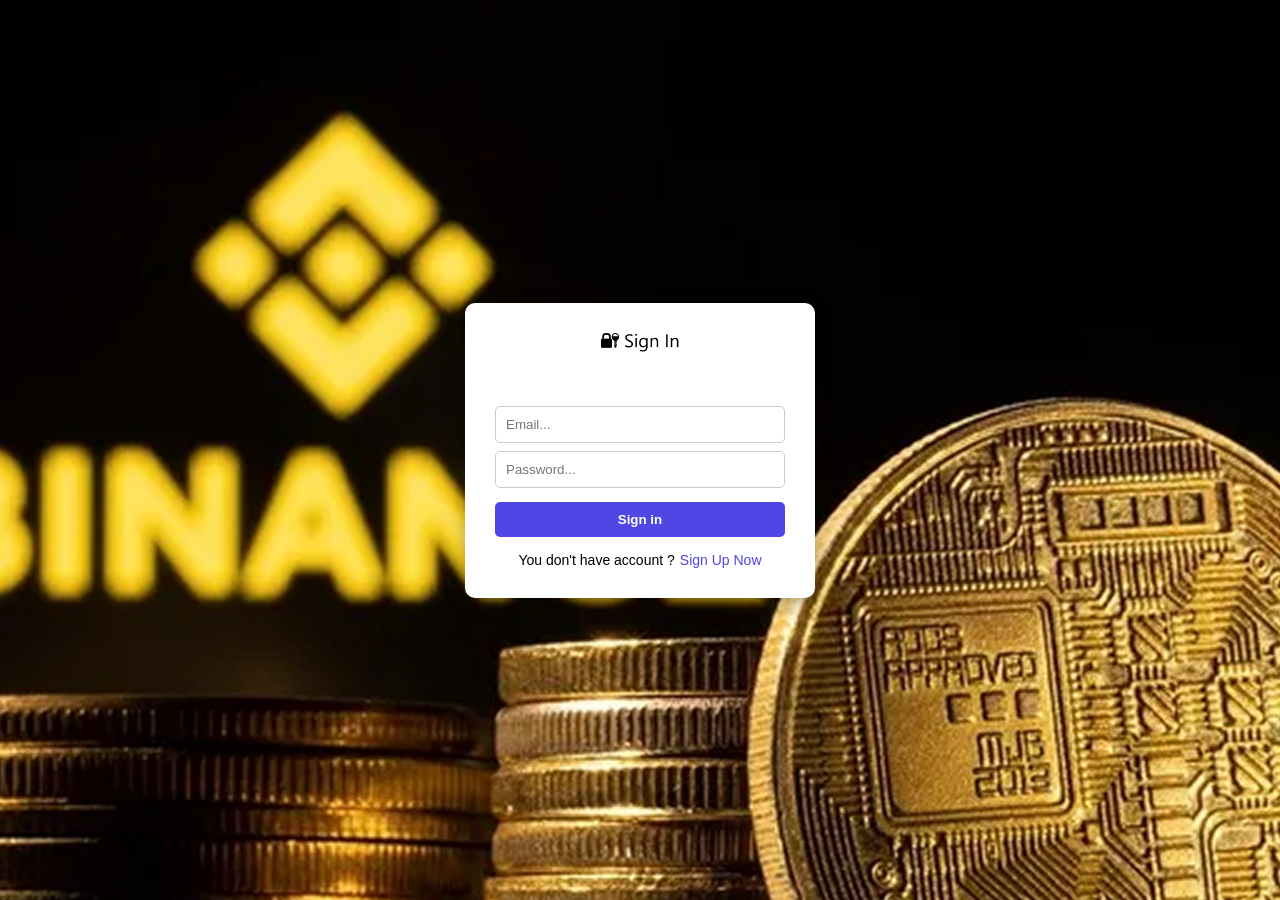
<file: project-NguyenQuyDung/index.html>
<!doctype html>
<html lang="en">
  <head>
    <meta charset="UTF-8" />
    <meta name="viewport" content="width=device-width, initial-scale=1.0" />
    <title>Hệ thống quẩn lý tài chính cá nhân - Đăng nhập</title>
    <link rel="stylesheet" href="./STRUCTURE_FINANCE/css/index.css" />
  </head>
  <body>
    <div class="signInPage">
      <h1>
        <img
          src="./STRUCTURE_FINANCE/assets/icons/Heading 2 → 🔐 Đăng nhập.png"
        />
      </h1>
      <p id="successMessage" class="success-message"></p>

      <input type="email" id="emailLogin" placeholder="Email..." />
      <p id="errorEmail" class="error-msg">Please enter your email ...</p>

      <input type="password" id="passwordLogin" placeholder="Password..." />
      <p id="errorPassword" class="error-msg">Please enter your password ...</p>

      <button type="button" id="loginBtn">Sign in</button>
      <p>
        You don't have account ?<a
          href="./STRUCTURE_FINANCE/pages/register.html"
          >Sign Up Now</a
        >
      </p>
    </div>
    <script src="./STRUCTURE_FINANCE/js/index.js"></script>
  </body>
</html>
</file>
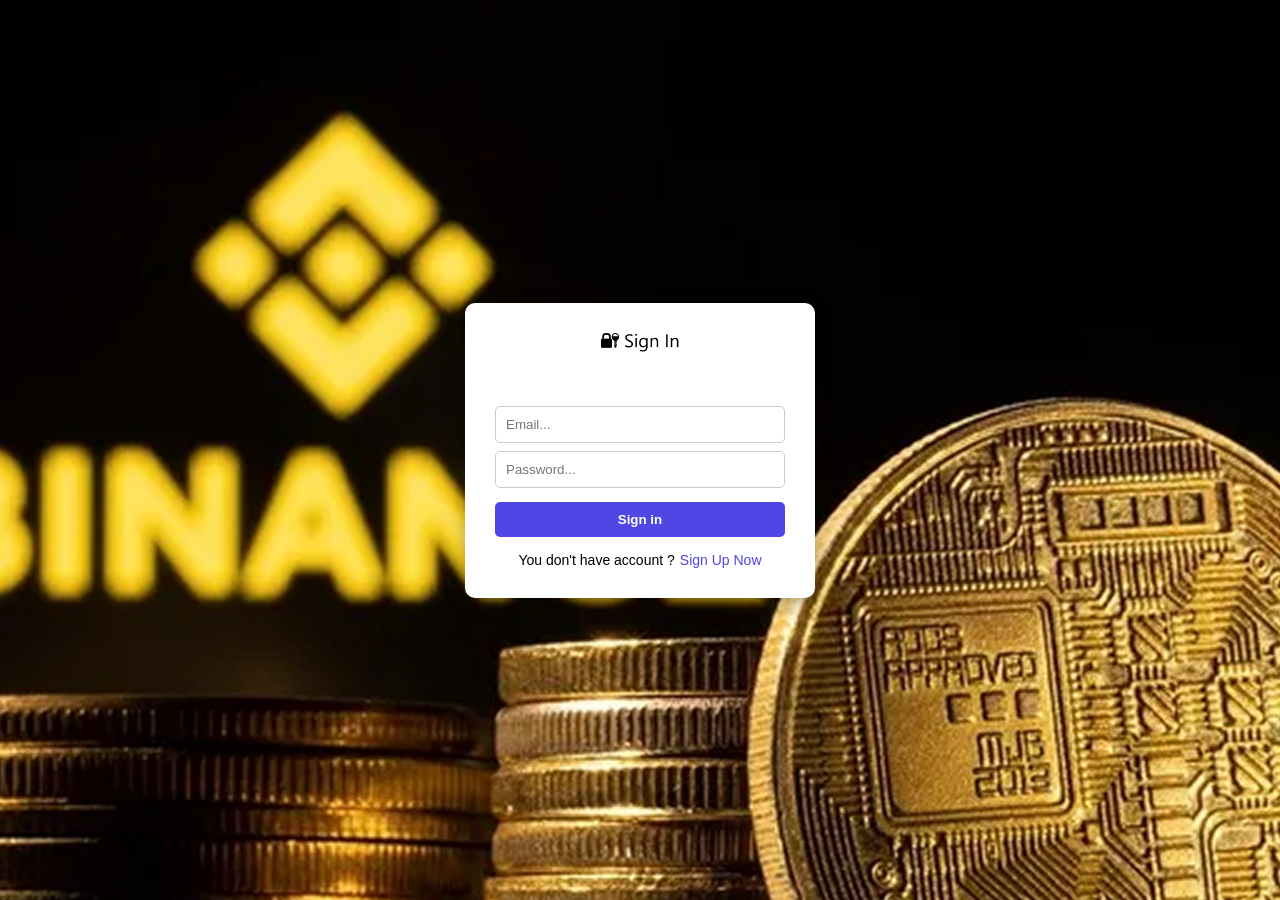
<file: project-NguyenQuyDung/STRUCTURE_FINANCE/pages/history.html>
<!doctype html>
<html lang="en">
  <head>
    <meta charset="UTF-8" />
    <meta name="viewport" content="width=device-width, initial-scale=1.0" />
    <script>
      if (localStorage.getItem("isLoggedIn") !== "true") {
        window.location.href = "./login.html";
      }
    </script>
    <title>Tài chính cá nhân K25_Rikkei</title>
    <link rel="stylesheet" href="../css/history.css" />
    <link rel="preconnect" href="https://fonts.googleapis.com" />
    <link rel="preconnect" href="https://fonts.gstatic.com" crossorigin />
    <link
      href="https://fonts.googleapis.com/css2?family=Roboto:ital,wght@0,100..900;1,100..900&display=swap"
      rel="stylesheet"
    />
  </head>
  <body>
    <div class="header">
      <p>📒 Tài Chính Cá Nhân K25_Rikkei</p>
      <div class="header-right">
        <div class="account-dropdown" id="accountDropdown">
          <p class="account-btn">
            Tài khoản
            <img
              id="accountToggle"
              src="../assets/images/Vector (1).png"
              alt="arrow"
            />
          </p>
          <div id="logoutMenu" class="logout-menu hidden">
            <div class="user-info-box">
              <div class="avatar-circle">
                <img
                  src="../assets/images/user-default.png"
                  alt=""
                  id="userAvatar"
                />
              </div>
              <div class="user-details">
                <strong id="userNameDisplay">Chưa cập nhật</strong>
                <span id="userEmailDisplay">email@example.com</span>
              </div>
            </div>

            <hr class="menu-divider" />

            <button id="logoutBtn" class="logout-item logout-btn">
              Logout
            </button>
          </div>
        </div>
      </div>
    </div>

    <div class="layout-container">
      <div class="menu-container">
        <button
          class="menu-btn outline"
          onclick="window.location.href = 'home.html'"
        >
          <img src="../assets/images/Vector (7).png" alt="" />
          <span class="text">Information</span>
        </button>

        <button
          class="menu-btn outline"
          onclick="window.location.href = 'category.html'"
        >
          <img src="../assets/images/Vector (5).png" alt="" />
          <span class="text">Category</span>
        </button>

        <button
          class="menu-btn solid"
          onclick="window.location.href = 'history_new.html'"
        >
          <img src="../assets/images/Vector (12).png" alt="" />
          <span class="text">History</span>
        </button>
      </div>

      <div class="section">
        <div class="section1">
          <h2>🎯 Kiểm soát chi tiêu thông minh</h2>
          <p>Theo dõi ngân sách và thu chi hằng tháng dễ dàng</p>
        </div>

        <h1>📊 Quản Lý Tài Chính Cá Nhân</h1>

        <div class="section2">
          <p>Số tiền còn lại</p>
          <p id="money">0 VND</p>
        </div>

        <div class="section3">
          <p>📅 Chọn tháng: <input type="month" id="monthPicker" /></p>
        </div>

        <div class="section4">
          <div class="section4-title">
            <span>💼</span>
            <p>Thêm giao dịch</p>
          </div>
          <div class="section4-form">
            <input type="text" id="amountInput" placeholder="Số tiền" />

            <select id="categorySelect">
              <option value="">Danh mục chi tiêu</option>
            </select>

            <input type="text" id="noteInput" placeholder="Ghi chú" />

            <button id="addTransactionBtn">Thêm</button>
          </div>
        </div>

        <div class="section4">
          <div class="section4-title">
            <span>🧾</span>
            <p>Lịch sử giao dịch (theo tháng)</p>
          </div>
          <div class="history-header">
            <div class="history-actions">
              <select class="small-select" id="sortSelect">
                <option value="none">Sắp xếp theo giá</option>
                <option value="desc">Giảm dần</option>
                <option value="asc">Tăng dần</option>
              </select>
              <div class="search-box">
                <input
                  id="searchInput"
                  type="text"
                  placeholder="Tìm nội dung"
                />
                <button class="btn-search" id="searchBtn">🔍</button>
              </div>
            </div>
          </div>
          <table class="history-table">
            <thead>
              <tr>
                <th class="text-center">STT</th>
                <th>Category</th>
                <th>Budget</th>
                <th>Note</th>
                <th class="text-center">Actions</th>
              </tr>
            </thead>
            <tbody id="historyTableBody"></tbody>
          </table>
          <div class="pagination" id="pagination"></div>
        </div>
        <div class="section4">
          <div class="section4-title">
            <span>📈</span>
            <p>Thống kê chi tiêu theo tháng</p>
          </div>
          <div class="history-header">
            <div class="history-actions">
              <select class="small-select" id="monthStatusFilter">
                <option value="all">Tất cả trạng thái</option>
                <option value="achieved">Đạt</option>
                <option value="notAchieved">Không đạt</option>
              </select>
            </div>
          </div>
          <table class="stats-table">
            <thead>
              <tr>
                <th>Tháng</th>
                <th>Ngân sách</th>
                <th>Chi tiêu</th>
                <th class="text-center">Trạng thái</th>
              </tr>
            </thead>
            <tbody id="statsTableBody"></tbody>
          </table>
        </div>
      </div>
    </div>

    <div id="toast" class="toast hidden"></div>
    <script src="../js/history.js"></script>

    <div id="logoutConfirmModal" class="modal">
      <div class="modal-content logout-modal-size">
        <div class="modal-header">
          <h3 style="font-size: 20px; color: #1a202c">Xác nhận</h3>
        </div>
        <div class="modal-body" style="padding: 10px 0">
          <p style="color: #718096; font-size: 15px">
            Bạn có chắc chắn muốn đăng xuất khỏi hệ thống không?
          </p>
        </div>
        <hr class="modal-divider" />
        <div class="modal-footer">
          <button type="button" class="btn-cancel" id="closeLogoutModal">
            Hủy
          </button>
          <button type="button" class="btn-delete-red" id="confirmLogoutBtn">
            Đăng xuất
          </button>
        </div>
      </div>
    </div>
  </body>
</html>
</file>
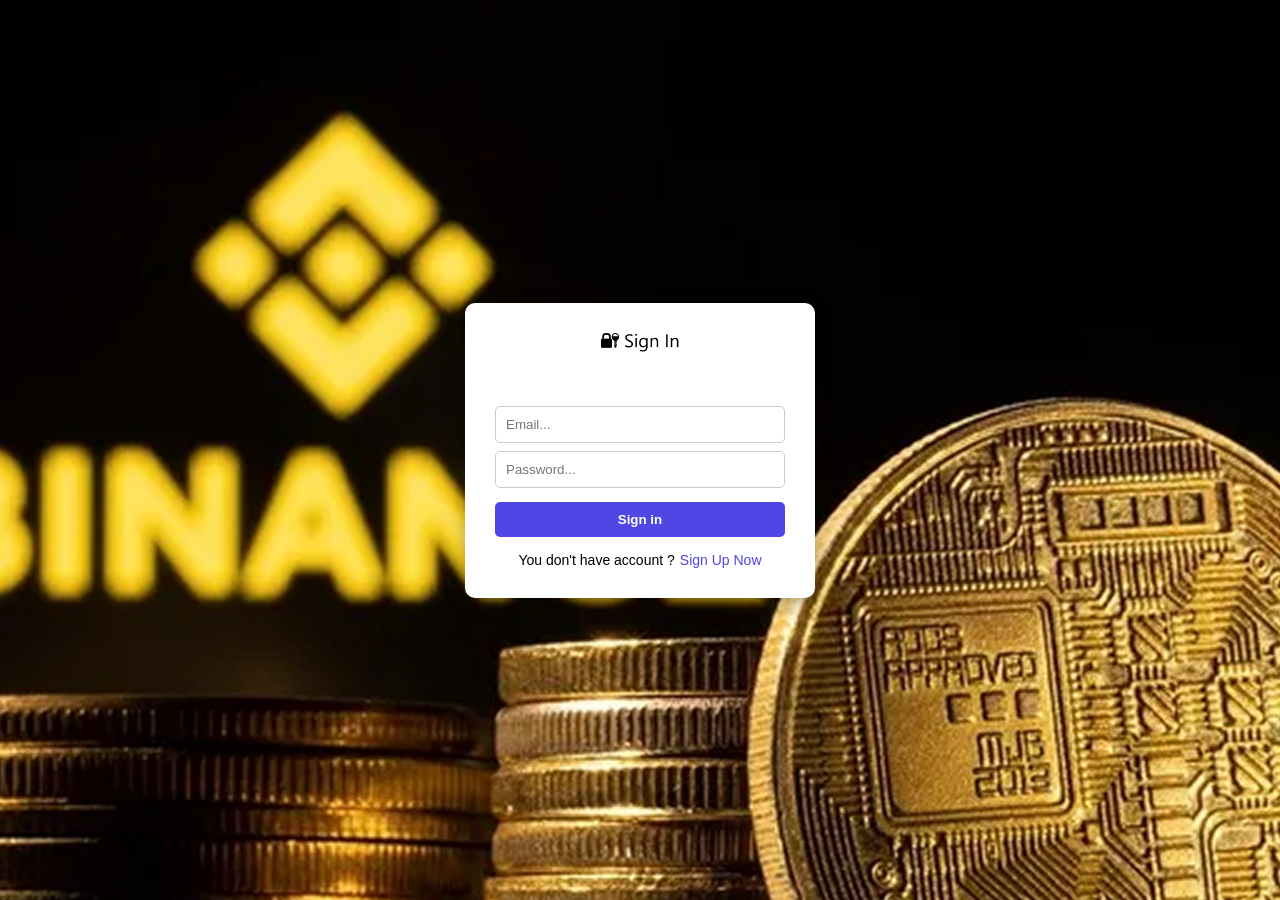
<file: project-NguyenQuyDung/STRUCTURE_FINANCE/pages/login.html>
<!doctype html>
<html lang="en">
  <head>
    <meta charset="UTF-8" />
    <meta name="viewport" content="width=device-width, initial-scale=1.0" />
    <title>Hệ thống quản lý tài chính cá nhân - Đăng nhập</title>
    <link rel="stylesheet" href="../css/login.css" />
  </head>
  <body>
    <form class="signInPage" id="loginForm">
      <h1><img src="../assets/icons/Heading 2 → 🔐 Đăng nhập.png" alt="" /></h1>
      <p id="successMessage" class="success-message"></p>

      <input type="email" id="emailLogin" placeholder="Email..." />
      <p id="errorEmail" class="error-msg">Please enter your email ...</p>

      <input type="password" id="passwordLogin" placeholder="Password..." />
      <p id="errorPassword" class="error-msg">Please enter your password ...</p>

      <button type="submit" id="loginBtn">Sign in</button>
      <p>You don't have account ?<a href="./register.html">Sign Up Now</a></p>
    </form>
    <script src="../js/login.js"></script>
  </body>
</html>
</file>
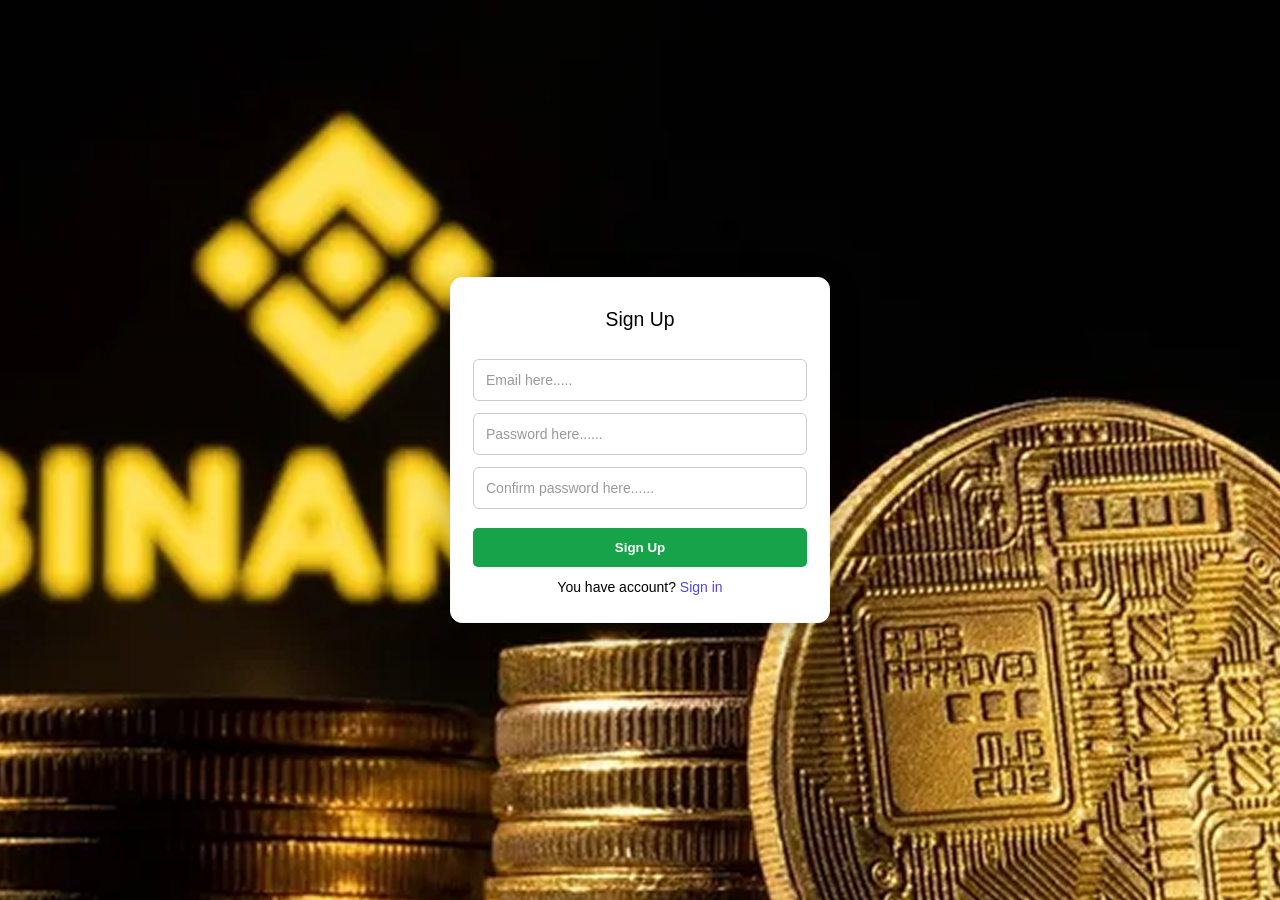
<file: project-NguyenQuyDung/STRUCTURE_FINANCE/pages/register.html>
<!doctype html>
<html lang="en">
  <head>
    <meta charset="UTF-8" />
    <meta name="viewport" content="width=device-width, initial-scale=1.0" />
    <title>Hệ thống quản lý tài chính cá nhân - Đăng ký</title>
    <link rel="stylesheet" href="../css/register.css" />
  </head>

  <body>
    <div class="signUpPage" id="signupForm">
      <h1>Sign Up</h1>
      <input type="email" placeholder="Email here....." id="emailSignUp" />
      <p class="error" id="errorEmail">Please enter your email...</p>
      <input type="password" id="inputPass" placeholder="Password here......" />
      <p class="error" id="errorPass">Please enter your password...</p>
      <input
        type="password"
        id="confirmPass"
        placeholder="Confirm password here......"
      />
      <p class="error" id="errorRePass">
        Please enter your confirm password...
      </p>
      <button type="submit" id="submit">Sign Up</button>
      <p id="text">You have account? <a href="./login.html">Sign in</a></p>
    </div>
    <script src="../js/register.js"></script>
  </body>
</html>
</file>
<file: project-NguyenQuyDung/STRUCTURE_FINANCE/css/index.css>
*{
    padding: 0;
    margin: 0;
    box-sizing: border-box;
}

body {
    height: 100vh;
    background: url('../assets/images/image 9.png') no-repeat center center;
    background-size: cover;
    display: flex;
    justify-content: center;
    align-items: center;
    font-family: 'Segoe UI', Tahoma, Geneva, Verdana, sans-serif;
}
.picture {
    display: none;
    position: absolute;
    top: 0;
    left: 0;
    width: 100%;
    height: 300px;
    overflow: hidden;
    z-index: -1;
}

.picture img {
    width: 100%;
    height: 100%;
    object-fit: cover;
    filter: blur(3px);
    opacity: 0.6;
}

/* Form login */
.signInPage {
    background: #fff;
    padding: 30px;
    width: 350px;
    border-radius: 10px;
    box-shadow: 0 5px 20px rgba(0,0,0,0.3);
    text-align: center;
}

.signInPage h1 {
    margin: 0 0 15px;
    font-size: 20px;
    font-weight: 700;
}

.success-message {
    color: #16a34a;
    font-size: 14px;
    margin: 0 0 12px;
    min-height: 18px;
}

/* Input */
.signInPage input {
    width: 100%;
    padding: 10px;
    margin: 4px 0;
    border-radius: 5px;
    border: 1px solid #ccc;
}

.signInPage input.invalid {
    border-color: #ef4444;
    box-shadow: 0 0 0 2px rgba(239,68,68,0.2);
}

.error-msg {
    color: #ef4444;
    font-size: 12px;
    margin: 4px 0 8px;
    min-height: 18px;
    text-align: left;
    display: none;
    margin: 10px 0px -10px;
    line-height: 0px;
}

.error-msg.show {
    display: block;
}


/* Button */
.signInPage button {
    color: white;
    width: 100%;
    padding: 10px;
    margin-top: 10px;
    background: #4F46E5;
    border: none;
    border-radius: 5px;
    cursor: pointer;
    font-weight: bold;
}

.signInPage button:hover {
    background: #7229e8;
}

/* Text link */
.signInPage p {
    margin-top: 15px;
    font-size: 14px;
}

.signInPage a {
    color: #4F46E5;
    text-decoration: none;
    margin-left: 5px;
}

.signInPage input.invalid {
    border-color: #ef4444;
    box-shadow: 0 0 0 2px rgba(239, 68, 68, 0.2);
}

.login-error {
    color: #ef4444;
    font-size: 13px;
    margin: 8px 0;
    min-height: 16px;
    text-align: left;
}
</file>
<file: project-NguyenQuyDung/STRUCTURE_FINANCE/css/history.css>
/* --- RESET & CƠ BẢN --- */
* {
    margin: 0;
    padding: 0;
    box-sizing: border-box;
}

body {
    font-family: "Roboto", sans-serif;
    background: #F2F2F2;
}

/* --- HEADER --- */
.header {
    height: 60px;
    background: #4338CA;
    color: white;
    display: flex;
    justify-content: space-around;
    align-items: center;
    padding: 0 30px;
}

.header-right {
    display: flex;
    align-items: center;
    gap: 12px;
}

.account-dropdown {
    position: relative;
    display: inline-flex;
    align-items: center;
}

.account-btn {
    color: white;
    display: inline-flex;
    align-items: center;
    gap: 8px;
    cursor: pointer;
}

/* Ghi đè lại logout-menu cũ */
.logout-menu {
    position: absolute;
    right: 0;
    top: 40px;
    background: white;
    border-radius: 8px;
    box-shadow: 0 4px 15px rgba(0,0,0,0.15);
    z-index: 100;
    min-width: 260px;
    overflow: hidden; /* Để bo góc phần màu xám */
    padding: 0; /* Xóa padding cũ */
}

/* Khối màu xám chứa tên và email */
.user-info-box {
    display: flex;
    align-items: center;
    padding: 16px;
    gap: 12px;
    background-color: #E5E5E5; /* Màu xám giống ảnh mẫu */
}

.avatar-circle {
    width: 40px;
    height: 40px;
    border-radius: 50%;
    background: #ccc;
    overflow: hidden;
}

.avatar-circle img {
    width: 100%;
    height: 100%;
    object-fit: cover;
}

.user-details {
    display: flex;
    flex-direction: column;
    text-align: left;
}

#userNameDisplay {
    font-size: 15px;
    font-weight: 700;
    color: #000;
}

#userEmailDisplay {
    font-size: 13px;
    color: #444;
}

.menu-divider {
    border: none;
    border-top: 1px solid #ddd;
    margin: 0;
}

/* Nút Logout nằm dưới đường kẻ */
.logout-item {
    width: 100%;
    padding: 12px 16px;
    border: none;
    background: none;
    text-align: left;
    cursor: pointer;
    color: #ef4444; /* Màu đỏ cho chữ Logout */
    font-weight: 600;
}

.logout-item:hover {
    background-color: #f9f9f9;
}

.logout-btn {
    background: #ef4444;
    color: white;
    border: 1px solid #dc2626;
    border-radius: 6px;
    padding: 6px 12px;
    cursor: pointer;
    font-weight: 600;
    transition: background 0.3s;
}

.logout-btn:hover {
    background: #dc2626;
}

.hidden {
    display: none;
}

/* --- LAYOUT & MENU --- */
.layout-container {
    display: flex;
    padding: 24px;
    gap: 40px;
}

.menu-container {
    position: fixed;
    top: 90px;
    left: 30px;
    width: 200px;
    display: flex;
    flex-direction: column;
    gap: 15px;
}

.menu-btn {
    display: flex;
    align-items: center;
    padding: 12px 20px;
    font-size: 18px;
    border-radius: 10px;
    cursor: pointer;
    transition: all 0.3s ease;
    border: 2px solid #5a4ad1;
    text-decoration: none;
}

.menu-btn.outline {
    background-color: white;
    color: #333;
}

.menu-btn.outline:hover {
    background-color: #f0efff;
}

.menu-btn.solid {
    background-color: #5a4ad1;
    color: white;
}

.menu-btn.solid:hover {
    background-color: #483ab3;
}

.menu-btn .text {
    flex-grow: 1;
    text-align: center;
}

/* --- CONTENT SECTIONS --- */
.section {
    width: 650px;
    margin: 0 auto;
}

.section1 {
    background: #4F46E5;
    color: white;
    padding: 25px;
    border-radius: 12px;
    box-shadow: 0 5px 15px rgba(0,0,0,0.1);
    text-align: center;
    line-height: 32px;
}

h1 {
    margin-top: 25px;
    font-size: 22px;
    color: #4F46E5;
    line-height: 50px;
    text-align: center;
}

.section2,
.section3,
.section4 {
    margin-top: 15px;
    background: white;
    padding: 25px;
    border-radius: 12px;
    box-shadow: 0 5px 15px rgba(0,0,0,0.08);
    color: #6B7280;
    text-align: center;
}

#money {
    color: #22C55E;
    line-height: 32px;
    font-size: 24px;
}

.section3 input {
    padding: 10px;
    margin: 8px 0;
    width: 250px;
    border: 1px solid #ddd;
    border-radius: 6px;
}

/* --- SECTION 4 (FORM THÊM GIAO DỊCH) --- */
.section4-title {
    display: flex;
    align-items: center;
    gap: 10px;
    font-size: 18px;
    margin-bottom: 15px;
    color: #374151;
}

.section4-form {
    display: flex;
    gap: 8px;
    align-items: center;
    margin-bottom: 20px;
}

.section4-form select,
.section4-form input {
    width: 50px;
    height: 42px;
    padding: 0 12px;
    border: 1px solid #D1D5DB;
    border-radius: 8px;
    outline: none;
    font-size: 14px;
}

/* Tỉ lệ độ rộng các ô */
#amountInput { flex: 1.5; }
#categorySelect { flex: 2; }
#noteInput { flex: 3; }

#addTransactionBtn {
    flex: 1;
    height: 42px;
    background: linear-gradient(to right, #4F46E5, #6366F1);
    color: white;
    border: none;
    border-radius: 8px;
    font-weight: 600;
    cursor: pointer;
    white-space: nowrap;
    transition: opacity 0.2s ease;
}

#addTransactionBtn:hover {
    opacity: 0.9;
}

/* --- SEARCH & FILTER --- */
.history-header {
    display: flex;
    justify-content: flex-end;
    align-items: center;
    margin-bottom: 15px;
    gap: 10px;
}

.history-actions {
    display: flex;
    gap: 8px;
}

.small-select, .search-box input {
    padding: 8px;
    border: 1px solid #e2e8f0;
    border-radius: 4px;
    font-size: 12px;
    outline: none;
}

.search-box {
    display: flex;
    border: 1px solid #e2e8f0;
    border-radius: 4px;
    overflow: hidden;
}

.search-box input {
    border: none;
    width: 120px;
}

.btn-search {
    background: #2b6cb0;
    color: white;
    border: none;
    padding: 0 10px;
    cursor: pointer;
}

/* --- TABLES --- */
.history-table,
.stats-table {
    width: 100%;
    border-collapse: collapse;
    font-size: 13px;
}

.history-table th,
.stats-table th,
.history-table td,
.stats-table td {
    text-align: left;
    padding: 12px 0;
    border-bottom: 1px solid #edf2f7;
}

.history-table th,
.stats-table th {
    border-bottom: 2px solid #edf2f7;
    color: #4a5568;
    font-weight: 600;
}

.text-center {
    text-align: center !important;
}

.history-table th:first-child,
.history-table td:first-child {
    width: 40px;
}

/* --- TRẠNG THÁI & ICON --- */
.status-badge {
    display: inline-flex;
    align-items: center;
    justify-content: center;
    min-width: 88px;
    padding: 6px 10px;
    border-radius: 999px;
    font-size: 12px;
    font-weight: 600;
}

.badge-achieved {
    background: #daf5e5;
    color: #15803d;
}

.badge-not-achieved {
    background: #ffe4e6;
    color: #b91c1c;
}

.btn-icon {
    background: none;
    border: none;
    cursor: pointer;
    display: inline-flex;
    align-items: center;
    justify-content: center; /* Căn giữa nội dung bên trong button */
    width: 32px;
    height: 32px;
}

.btn-icon img {
    width: 16px;
    height: 16px;
}

.btn-icon:hover {
    opacity: 0.7;
}

/* --- TOAST --- */
.toast {
    position: fixed;
    top: 24px;
    right: 24px;
    z-index: 9999;
    min-width: 250px;
    padding: 14px 20px;
    border-radius: 8px;
    color: white;
    font-weight: 600;
    box-shadow: 0 10px 25px rgba(0, 0, 0, 0.2);
    display: flex;
    align-items: center;
    gap: 12px;
    background-color: #1f2a44;
    border-left: 4px solid #4F46E5;
    opacity: 0;
    transform: translateY(-20px);
    transition: all 0.3s cubic-bezier(0.68, -0.55, 0.265, 1.55);
    pointer-events: none;
}

.toast.show {
    opacity: 1;
    transform: translateY(0);
    pointer-events: auto;
}

/* --- PHÂN TRANG (PAGINATION) --- */
.pagination {
    display: flex;
    justify-content: right;
    align-items: center;
    gap: 8px;
    margin-top: 20px;
}

.page-item {
    width: 36px;
    height: 36px;
    display: flex;
    align-items: center;
    justify-content: center;
    border: 1px solid #E2E8F0;
    background: white;
    border-radius: 6px;
    cursor: pointer;
    font-size: 14px;
    color: #1E293B;
    transition: all 0.2s;
}

.page-item:hover {
    border-color: #4F46E5;
    color: #4F46E5;
}

.page-item.active {
    background-color: #4F46E5;
    color: white;
    border-color: #4F46E5;
}

.page-item:disabled {
    cursor: not-allowed;
    opacity: 0.5;
}

/* --- BADGE TRẠNG THÁI THỐNG KÊ --- */
.status-badge {
    padding: 6px 12px;
    border-radius: 20px;
    font-size: 12px;
    font-weight: 600;
    display: inline-block;
    min-width: 80px;
    text-align: center;
}

.badge-achieved {
    background-color: #DCFCE7;
    color: #166534;
}

.badge-notAchieved {
    background-color: #FEE2E2;
    color: #991B1B;
}

/* --- RESPONSIVE --- */

/* Tablet (Dưới 1024px) */
@media (max-width: 1024px) {
    .layout-container {
        flex-direction: column; /* Đẩy menu lên trên nội dung */
        align-items: center;
        gap: 20px;
        padding: 15px;
    }

    .menu-container {
        position: static; /* Bỏ chế độ cố định bên trái */
        width: 100%;
        max-width: 650px;
        flex-direction: row; /* Chuyển menu thành hàng ngang */
        justify-content: center;
        flex-wrap: wrap; /* Tự xuống hàng nếu thiếu chỗ */
    }

    .menu-btn {
        flex: 1;
        min-width: 150px;
        font-size: 16px;
        padding: 10px;
    }

    .section {
        width: 100%; /* Giãn rộng hết màn hình */
        max-width: 650px;
    }
}

/* Mobile (Dưới 768px) */
@media (max-width: 768px) {
    .header {
        padding: 0 15px;
        justify-content: space-between;
    }

    .header p {
        font-size: 14px;
    }

    /* Form thêm giao dịch chuyển thành hàng dọc */
    .section4-form {
        flex-direction: column;
        align-items: stretch;
    }

    .section4-form select,
    .section4-form input,
    #addTransactionBtn {
        width: 100% !important; /* Ghi đè các giá trị flex cũ */
        flex: none;
    }

    /* Lịch sử giao dịch: Cho phép cuộn ngang bảng trên mobile */
    .section4 {
        padding: 15px;
        overflow-x: auto;
    }

    .history-table, .stats-table {
        min-width: 500px; /* Đảm bảo bảng không bị quá hẹp gây vỡ chữ */
    }

    /* Tiêu đề và bộ lọc */
    .history-header {
        flex-direction: column;
        align-items: flex-start;
        gap: 10px;
    }

    .history-actions {
        width: 100%;
        justify-content: space-between;
    }

    .search-box {
        flex-grow: 1;
    }

    .search-box input {
        width: 100%;
    }

    .pagination {
        justify-content: center;
    }
}

/* Mobile nhỏ (Dưới 480px) */
@media (max-width: 480px) {
    .section1 h2 {
        font-size: 18px;
    }

    #money {
        font-size: 20px;
    }

    .menu-container {
        display: grid;
        grid-template-columns: 1fr 1fr; /* Chia 2 cột cho các nút menu */
        gap: 8px;
    }

    .menu-btn {
        min-width: unset;
        padding: 8px;
    }

    .menu-btn .text {
        font-size: 13px;
    }
}

/* Kích thước riêng cho modal logout */
.logout-modal-size {
    width: 450px !important;
    padding: 24px !important;
}

/* Đường gạch ngang mảnh */
.modal-divider {
    border: 0;
    border-top: 1px solid #edf2f7;
    margin: 15px 0;
}

/* Nút xóa màu đỏ */
.btn-delete-red {
    background-color: #e53e3e;
    color: white;
    border: none;
    padding: 8px 24px;
    border-radius: 6px;
    font-weight: 500;
    cursor: pointer;
}

.btn-delete-red:hover {
    background-color: #c53030;
}

/* Modal chung */
.modal {
    display: none;
    position: fixed;
    z-index: 1000;
    left: 0;
    top: 0;
    width: 100%;
    height: 100%;
    background-color: rgba(0, 0, 0, 0.5);
    align-items: center;
    justify-content: center;
}

.modal-content {
    background-color: #fff;
    border-radius: 8px;
    width: 100%;
    max-width: 450px;
    padding: 24px;
    box-shadow: 0 4px 16px rgba(0, 0, 0, 0.16);
}

/* Kích thước riêng cho modal logout */
.logout-modal-size {
    width: 100% !important;
    max-width: 450px !important;
    padding: 24px !important;
}

/* Đường gạch ngang mảnh */
.modal-divider {
    border: 0;
    border-top: 1px solid #edf2f7;
    margin: 15px 0;
}
/* Container chứa 2 nút - đẩy về bên phải */
.modal-footer {
    display: flex;
    justify-content: flex-end; /* Đẩy nội dung sang phải */
    gap: 12px; /* Khoảng cách giữa 2 nút */
    margin-top: 10px;
}

/* Định dạng nút Hủy giống trong ảnh */
.btn-cancel {
    background-color: white;
    color: #4a5568; /* Màu chữ xám đậm */
    border: 1px solid #e2e8f0; /* Viền xám mảnh */
    padding: 8px 24px;
    border-radius: 8px; /* Bo góc nhẹ */
    font-weight: 500;
    cursor: pointer;
    transition: all 0.2s;
}

.btn-cancel:hover {
    background-color: #f7fafc;
    border-color: #cbd5e0;
}
</file>
<file: project-NguyenQuyDung/STRUCTURE_FINANCE/css/login.css>
*{
    padding: 0;
    margin: 0;
    box-sizing: border-box;
}

body {
    height: 100vh;
    background: url('../assets/images/image 9.png') no-repeat center center;
    background-size: cover;
    display: flex;
    justify-content: center;
    align-items: center;
    font-family: 'Segoe UI', Tahoma, Geneva, Verdana, sans-serif;
}
.picture {
    display: none;
    position: absolute;
    top: 0;
    left: 0;
    width: 100%;
    height: 300px;
    overflow: hidden;
    z-index: -1;
}

.picture img {
    width: 100%;
    height: 100%;
    object-fit: cover;
    filter: blur(3px);
    opacity: 0.6;
}

/* Form login */
.signInPage {
    background: #fff;
    padding: 30px;
    width: 350px;
    border-radius: 10px;
    box-shadow: 0 5px 20px rgba(0,0,0,0.3);
    text-align: center;
}

.signInPage h1 {
    margin: 0 0 15px;
    font-size: 20px;
    font-weight: 700;
}

.success-message {
    color: #16a34a;
    font-size: 14px;
    margin: 0 0 12px;
    min-height: 18px;
}

/* Input */
.signInPage input {
    width: 100%;
    padding: 10px;
    margin: 4px 0;
    border-radius: 5px;
    border: 1px solid #ccc;
}

.signInPage input.invalid {
    border-color: #ef4444;
    box-shadow: 0 0 0 2px rgba(239,68,68,0.2);
}

.error-msg {
    color: #ef4444;
    font-size: 12px;
    margin: 4px 0 8px;
    min-height: 18px;
    text-align: left;
    display: none;
    margin: 10px 0px -10px;
    line-height: 0px;
}

.error-msg.show {
    display: block;
}


/* Button */
.signInPage button {
    color: white;
    width: 100%;
    padding: 10px;
    margin-top: 10px;
    background: #4F46E5;
    border: none;
    border-radius: 5px;
    cursor: pointer;
    font-weight: bold;
}

.signInPage button:hover {
    background: #7229e8;
}

/* Text link */
.signInPage p {
    margin-top: 15px;
    font-size: 14px;
}

.signInPage a {
    color: #4F46E5;
    text-decoration: none;
    margin-left: 5px;
}

.signInPage input.invalid {
    border-color: #ef4444;
    box-shadow: 0 0 0 2px rgba(239, 68, 68, 0.2);
}

.login-error {
    color: #ef4444;
    font-size: 13px;
    margin: 8px 0;
    min-height: 16px;
    text-align: left;
}
</file>
<file: project-NguyenQuyDung/STRUCTURE_FINANCE/css/register.css>
* {
    margin: 0;
    padding: 0;
    box-sizing: border-box;
    font-family: Arial, Helvetica, sans-serif;
}

body {
    min-height: 100vh;
    background: url('../assets/images/image 9.png') no-repeat center center;
    background-size: cover;
    display: flex;
    justify-content: center;
    align-items: center;
}

/* Khung form */
.signUpPage {
    width: 380px;
    background: #fff;
    padding: 30px 22px 25px;
    border-radius: 12px;
    box-shadow: 0 8px 30px rgba(0, 0, 0, 0.25);
    border: 1px solid #f6f6f6;
}

.signUpPage h1 {
    text-align: center;
    margin-bottom: 20px;
    font-size: 19.38px;
    font-weight: 400;
}

/* Input Styles */
.signUpPage input {
    width: 100%;
    padding: 12px;
    margin: 8px 0 4px;
    border: 1px solid #ccc;
    border-radius: 6px;
    outline: none;
    color: #111;
    font-size: 14px;
}

.signUpPage input[type="password"] {
    padding-right: 24px;
}

.signUpPage input::placeholder {
    color: #999;
    font-weight: 400;
}

.signUpPage input:focus {
    border-color: #000;
    box-shadow: 0 0 0 2px rgba(0, 0, 0, 0.08);
}

/* TRẠNG THÁI LỖI (Placeholder & Viền đỏ) */
.signUpPage input.invalid {
    border-color: #ef4444 !important;
    box-shadow: 0 0 0 2px rgba(239, 68, 68, 0.20);
}

/* Đổi màu placeholder sang đỏ khi lỗi */
.signUpPage input.invalid::placeholder {
    color: #ef4444;
}

/* Cấu hình cho thông báo lỗi sát input */
.error {
    color: #ef4444;
    display: none;
    text-align: left;
    margin: 2px 0 8px 2px; /* Sát dưới input */
    font-size: 13px;
    font-weight: 500;
    line-height: 1.2;
}

.error.show {
    display: block;
}

#successMessage {
    color: #16a34a;
    font-size: 14px;
    margin: -4px 0 15px;
    text-align: center;
    display: none;
    font-weight: 600;
}
/* Button */
.signUpPage button {
    width: 100%;
    padding: 12px;
    margin-top: 15px;
    background: #16A34A;
    color: white;
    border: none;
    border-radius: 5px;
    cursor: pointer;
    font-weight: bold;
}

.signUpPage button:hover {
    background: #333;
}

.signUpPage p {
    margin-top: 10px;
    text-align: left;
    font-size: 14px;
    line-height: 0px;
}

.signUpPage a {
    text-decoration: none;
    color: #4F46E5;
}

/* Thông báo thành công */
#successMessage {
    color: #22c55e;
    font-size: 14px;
    margin: 5px 0 10px 0;
    text-align: center; /* Căn trái theo yêu cầu */
    display: none; /* Ẩn mặc định */
    font-weight: 500;
}
#text{
    text-align: center;
    line-height: 20px;
}
</file>
